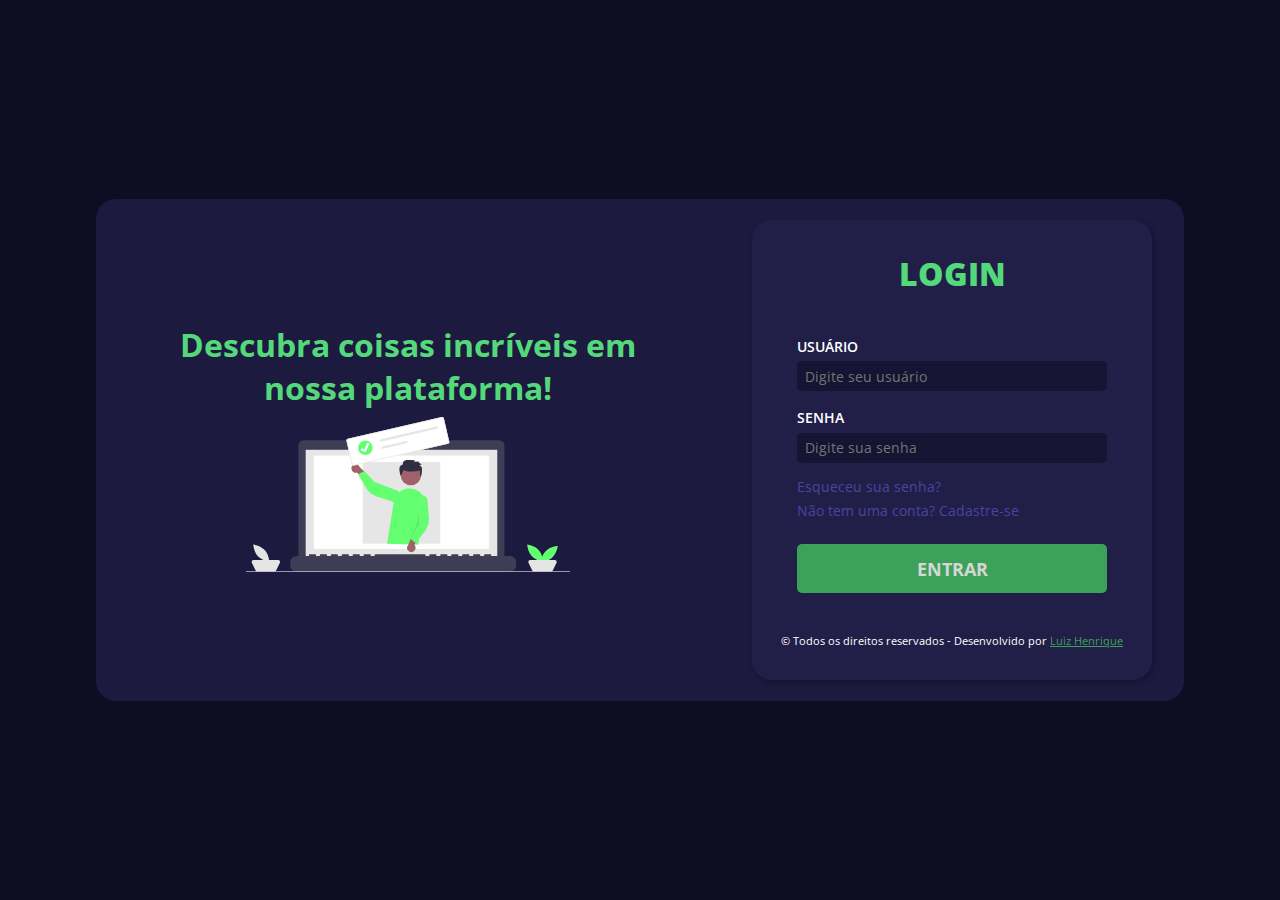
<file: index.html>
<!DOCTYPE html>
<html lang="pt-br">
     <head>
          <meta charset="UTF-8">
          <meta name="viewport" content="width=device-width, initial-scale=1.0">
          <link rel="stylesheet" href="css/style.css">
          <link rel="icon" href="https://th.bing.com/th/id/R.04e33237cd1126fb72a0e03acedb80fa?rik=dOuMfI7uH1UPsw&riu=http%3a%2f%2fedu.szf.at%2fimages%2fedu4me.png&ehk=rUkmZNqWfePUDO1MfO%2bPEpzOb4ky6xB5jQnhtGNaSTo%3d&risl=&pid=ImgRaw&r=0">
          <title>Login</title>
     </head>
     <body>
          <main>
               <div class="main-container">
                    <div class="left-content">
                         <h1>Descubra coisas incríveis em nossa plataforma!</h1>
                         <figure class="vector-img">
                              <img src="img/vector-login.svg" alt="Vetor Login">
                         </figure>
                    </div>
                    <div class="right-content">
                         <div class="card card-color">
                              <div class="title">
                                   <h2>Login</h2>
                              </div>
                              <form method="post" action="#">
                                   <div class="input-container">
                                        <div class="input-group">
                                             <label for="user">Usuário</label>
                                             <input type="text" name="username" id="user" placeholder="Digite seu usuário" required>
                                        </div>
                                        <div class="input-group">
                                             <label for="pass">Senha</label>
                                             <input type="password" name="password" id="pass" placeholder="Digite sua senha" required>
                                        </div>
                                   </div>
                                   <div class="form-links">
                                        <a href="#">Esqueceu sua senha?</a>
                                        <a href="cadastro.html">Não tem uma conta? Cadastre-se</a>
                                   </div>
                                   <div class="submit-btn-form">
                                        <button type="submit" title="Envio de dados indisponível" disabled>Entrar</button>
                                   </div>
                              </form>
                              <div class="footer-card">
                                   <span>&copy; Todos os direitos reservados - Desenvolvido por <a href="https://luizmeraki.github.io/LuizPortifolio/" target="_blank">Luiz Henrique</a></span>
                              </div>
                         </div>
                    </div>
               </div>
          </main>
     </body>
</html>
</file>
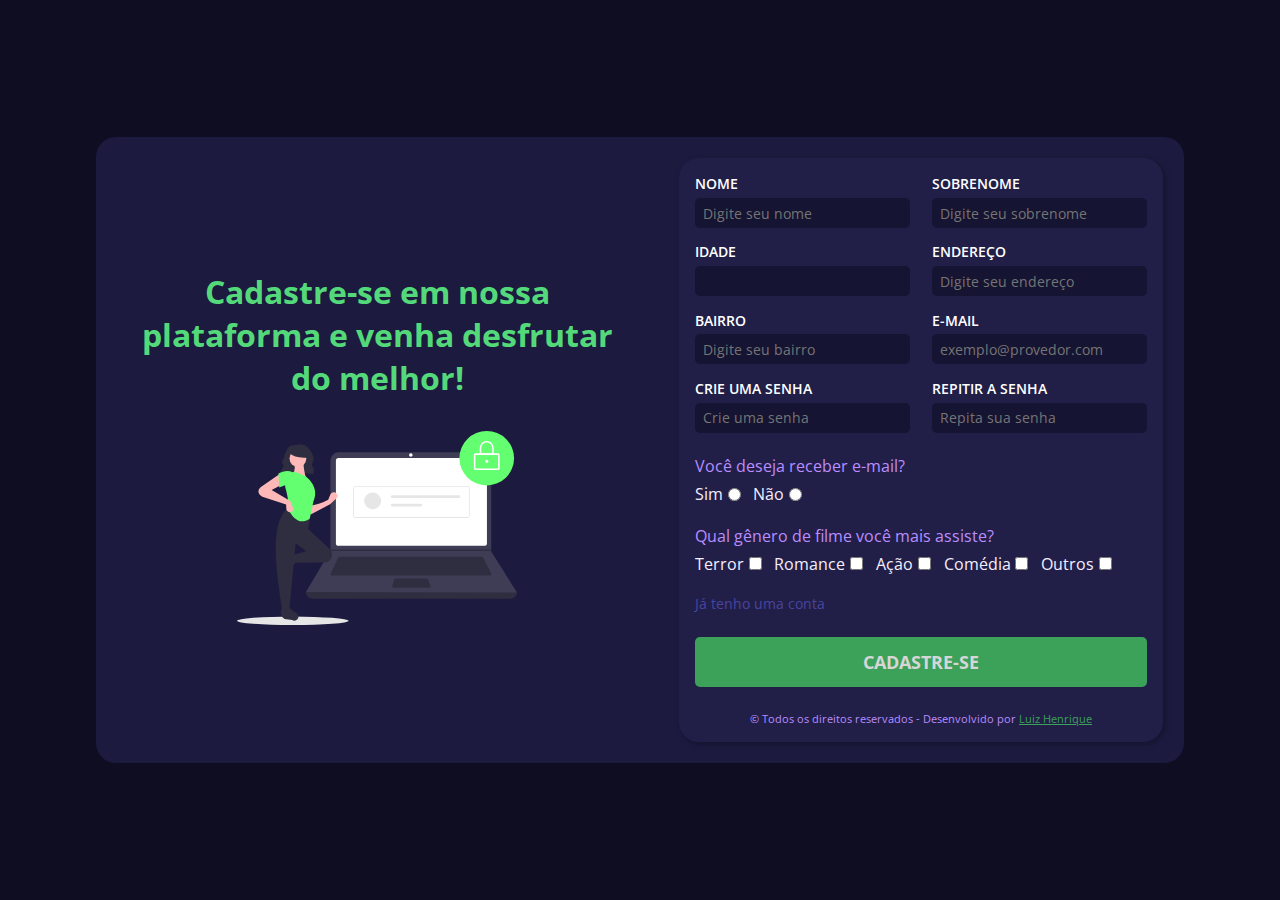
<file: cadastro.html>
<!DOCTYPE html>
<html lang="pt-br">
<head>
     <meta charset="UTF-8">
     <meta name="viewport" content="width=device-width, initial-scale=1">
     <link rel="stylesheet" href="css/style.css">
     <link rel="stylesheet" href="css/cadastro_style.css">
     <link rel="icon" href="https://th.bing.com/th/id/R.04e33237cd1126fb72a0e03acedb80fa?rik=dOuMfI7uH1UPsw&riu=http%3a%2f%2fedu.szf.at%2fimages%2fedu4me.png&ehk=rUkmZNqWfePUDO1MfO%2bPEpzOb4ky6xB5jQnhtGNaSTo%3d&risl=&pid=ImgRaw&r=0">
     <title>Cadastro</title>
</head>
<body>
     <main>
          <div class="main-container">
               <div class="left-content">
                    <div class="title">
                         <h1>Cadastre-se em nossa plataforma e venha desfrutar do melhor!</h1>
                    </div>
                    <figure class="vector-img">
                         <img src="img/vector-cadastro.svg" alt="Image Vetor">
                    </figure>
               </div>
               <div class="right-content">
                    <div class="card">
                         <form method="post" action="#" class="card-color">
                              <div class="duble-input-container">
                                   <div class="input-group">
                                        <label for="name">Nome</label>
                                        <input type="name" name="name" id="name" placeholder="Digite seu nome" required>
                                   </div>
                                   <div class="input-group">
                                        <label for="sobrenome">Sobrenome</label>
                                        <input type="text" name="sobrenome" id="sobrenome" placeholder="Digite seu sobrenome"required>
                                   </div>
                                   <div class="input-group">
                                        <label for="idade">Idade</label>
                                        <input type="number" name="idade" id="idade" required>
                                   </div>
                                   <div class="input-group">
                                        <label for="endereco">Endereço</label>
                                        <input type="text" name="endereco" id="endereco" placeholder="Digite seu endereço" required>
                                   </div>
                                   <div class="input-group">
                                        <label for="bairro">Bairro</label>
                                        <input type="text" name="bairro" id="bairro" placeholder="Digite seu bairro">
                                   </div>
                                   <div class="input-group">
                                        <label for="email">E-mail</label>
                                        <input type="email" name="email" id="email" placeholder="exemplo@provedor.com">
                                   </div>
                                   <div class="input-group">
                                        <label for="senha">Crie uma senha</label>
                                        <input type="password" name="senha" id="senha" placeholder="Crie uma senha" required>
                                   </div>
                                   <div class="input-group">
                                        <label for="repetir-senha">Repitir a senha</label>
                                        <input type="password" name="repetir-senha" id="repetir-senha" placeholder="Repita sua senha" required>
                                   </div>
                              </div>
                              <div class="input-container">
                                   <div class="id-text">
                                        <span>Você deseja receber e-mail?</span>
                                   </div>
                                   <div class="radio-input-container">
                                        <div class="align-input">
                                             <label for="receber-email-sim">Sim</label>
                                             <input type="radio" name="receber-email[]" id="receber-email-sim" value="true" required>
                                        </div>
                                        <div class="align-input">
                                             <label for="receber-email-nao">Não</label>
                                             <input type="radio" name="receber-email[]" id="receber-email-nao" value="false">
                                        </div>
                                   </div>
                              </div>
                              <div class="input-container">
                                   <div class="id-text">
                                        <span>Qual gênero de filme você mais assiste?</span>
                                   </div>
                                   <div class="checkbox-input-container">
                                        <div class="align-input">
                                             <label for="terror">Terror</label>
                                             <input type="checkbox" name="genero[]" id="terror" value="terror" required>
                                        </div>
                                        <div class="align-input">
                                             <label for="romance">Romance</label>
                                             <input type="checkbox" name="genero[]" id="romance" value="romance">
                                        </div>
                                        <div class="align-input">
                                             <label for="acao">Ação</label>
                                             <input type="checkbox" name="genero[]" id="acao" value="ação">
                                        </div>
                                        <div class="align-input">
                                             <label for="comedia">Comédia</label>
                                             <input type="checkbox" name="genero[]" id="comedia" value="comédia">
                                        </div>
                                        <div class="align-input">
                                             <label for="outros">Outros</label>
                                             <input type="checkbox" name="genero[]" id="outros" value="outros">
                                        </div>
                                   </div>
                              </div>
                              <div class="form-links">
                                   <a href="index.html">Já tenho uma conta</a>
                              </div>
                              <div class="submit-btn-form">
                                   <button type="submit" title="Envio de dados indisponível" disabled>Cadastre-se</button>
                              </div>
                              <div class="footer-card">
                                   <span>&copy; Todos os direitos reservados - Desenvolvido por <a href="https://luizmeraki.github.io/LuizPortifolio/" target="_blank">Luiz Henrique</a></span>
                              </div>
                         </form>
                    </div>
               </div>
          </div>
     </main>
</body>
</html>
</file>
<file: css/style.css>
@import url('https://fonts.googleapis.com/css2?family=Comfortaa:wght@300&family=Montserrat+Alternates:wght@100;400&family=Montserrat:wght@200;300;500;700&family=Open+Sans:wght@300;400;500;600;700;800&family=Source+Sans+Pro:wght@200&display=swap');

* {
     font-family: 'Open Sans', sans-serif;
     margin: 0;
     padding: 0;
}

body {
     width: 100%;
     height: 100vh;
     font-size: 1rem;
     color: #fff;
     background-color: #0e0d21;
}

main { 
     width: 100%;
     height: 100%;
     max-width: 1600px;
     display: flex;
     justify-content: center;
     align-items: center;
     gap: 10%;
     margin: 0 auto;
}

/* MAIN CONTENT */

.main-container {
     width: 85%;
     height: auto;
     margin: 0 auto;
     padding: 1.3rem 0;
     display: flex;
     justify-content: space-around;
     align-items: center;
     border-radius: 20px;
     box-sizing: border-box;
     background-color: #1c1a3f;
}

/* TITLE AND IMAGE */
.left-content, .right-content {
     display: flex;
     flex-direction: column;
     justify-content: center;
     align-items: center;
     padding: 0 2rem;
}

.main-container h1 {
     max-width: 550px;
     text-align: center;
     color: #54d97a;
     font-size: 2rem;
}

.vector-img {
     width: 58%;
     margin-top: .5rem;
}

.vector-img img {
     width: 100%;
}

/* CARD AREA */

.card-color {
     background-color: #211f48;
     border-radius: 20px;
     box-shadow: 2px 2px 6px #00000047;
}

.card {
     width: 400px;
     height: 100%;
     max-width: 550px;
     max-height: 500px;
     display: flex;
     flex-direction: column;
     justify-content: space-around;
     padding: 2rem 1.3rem;
     box-sizing: border-box;
}

.title {
     margin-bottom: 1.5rem;
}

.title h2 {
     color: #54d97a;
     text-align: center;
     font-size: 2rem;
     font-weight: 800;
     text-transform: uppercase;
}

form {
     display: flex;
     flex-direction: column;
     outline: none;
     padding: 1rem 1.5rem;
     box-sizing: border-box;
}

.input-group label {
     font-size: 0.9rem;
     font-weight: 600;
     text-transform: uppercase;  
}

.input-group {
     margin-bottom: .9rem;
}

form .input-group input {
     color: #c9c9c9;
     width: 100%;
     font-size: .9rem;
     padding: .5rem;
     margin-top: .3rem;
     height: 30px;
     background-color: #151432;
     box-sizing: border-box;
     outline: none;
     border: none;
     border-radius: 5px;
}

.submit-btn-form {
     display: flex;
     justify-content: center;
     margin-top: 1.5rem;
}

.submit-btn-form button {
     width: 100%;
     font-size: 1.1rem;
     color: #d6d6d6;
     background-color: #3ca159;
     font-weight: 700;
     text-transform: uppercase;
     padding: .8rem 2rem;
     border-radius: 5px;
     border: none;
     cursor: pointer;
}

form button:disabled {
     cursor: not-allowed;
}

.form-links {
     display: flex;
     flex-direction: column;
     justify-content: space-between;
     gap: .3rem;
}

.form-links a {
     width: fit-content;
     font-size: .9rem;
     color: #4845a0;
     text-decoration: none;
     transition: .3s;
}

.form-links a:hover, .footer-card span a:hover {
     color: #54d97a;
}

.footer-card {
     font-size: 0.7rem;
     text-align: center;
     margin-top: 1.5rem;
}

.footer-card span a {
     font-size: 0.7rem;
     text-decoration: underline;
     color: #3ca159;
     transition: .3s;
}

/* MEDIA QUERY */

@media (max-width: 1090px) {
     body {
          padding: 1.5rem 0;
     }
     .main-container {
          flex-direction: column;
     }
     .left-content {
          margin-bottom: 1.5rem;
     }
     .left-content figure {
          display: none;
     }
     .right-content {
          width: 100%;
     }
     .card {
          width: 95%;
          margin: 0 auto;
     }
}

@media (max-width: 680px) {
     .left-content h1 {
          font-size: 1.7rem;
     }
     .card h3 {
          font-size: 1.8rem;
     }
}

@media (max-width: 550px) {
     .right-content {
          padding: 0;
     }
     .card {
          width: 90%;
     }
}

@media (max-width: 440px) {
     .left-content h1 {
          font-size: 1.3rem;
     }
     .title h2 {
          font-size: 1.7rem;
     }
     form {
          padding: 0;
     }
     .submit-btn-form button {
          font-size: 1rem;
     }
}
</file>
<file: css/cadastro_style.css>
/* MAIN CONTENT */

.main-container {
     padding: .5rem;
}

/* LEFT CONTENT */

.left-content {
     width: 90%;
     margin: 0;
     padding-right: 3rem;
}

.left-content h2 {
     font-size: 1.5rem;
}

/* RIGTH CONTENT */

.right-content {
     padding: 0;
}

.duble-input-container {
     width: 100%;
     display: flex;
     flex-wrap: wrap;
     justify-content: space-between;
     margin-bottom: .5rem;
}

.duble-input-container .input-group {
     width: calc(95% / 2);
     display: flex;
     flex-direction: column;
     justify-content: center;
}

.input-container {
     margin-bottom: 1.2rem;
}

.radio-input-container, .checkbox-input-container {
     display: flex;
     flex-wrap: wrap;
     align-items: center;
}

.id-text {
     margin-bottom: .4rem;
}

.align-input {
     display: flex;
     align-items: center;
     justify-content: center;
     margin-right: .8rem;
}

.align-input label {
     color: #f5eeff;
     margin-right: .3rem;
     cursor: pointer;
}

/* CARD */

.card {
     display: block;
     width: 510px;
     height: auto;
     max-height: none;
     padding: .8rem;
}

form {
     padding: 1rem;
}

form span {
     color: #bb8dff;
}

/* MEDIA QUERY */

@media (max-width: 1090px) {
     .main-container {
          padding: 3rem 0 .8rem 0;
     }
}

@media (max-width: 850px) {
     .card {
          width: 100%;
     }
     .checkbox-input-container {
          justify-content: space-between;
     }
}

@media (max-width: 580px) {
     .duble-input-container {
          height: 310px;
          overflow-y: scroll;
     }
     .duble-input-container .input-group  {
          width: 100%;
     }
}
</file>
